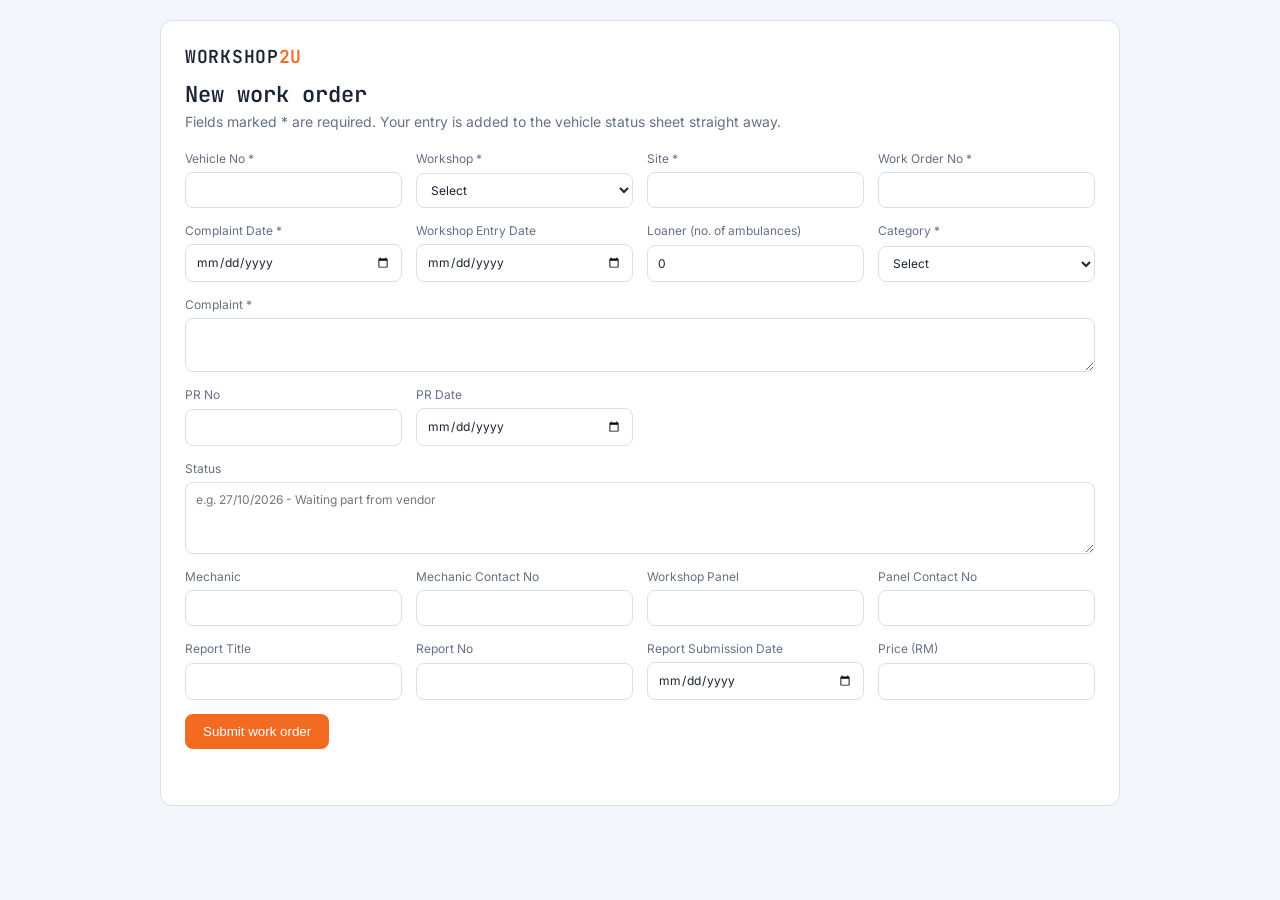
<file: form-3.html>
<!DOCTYPE html>
<html lang="en">
<head>
<meta charset="utf-8">
<meta name="viewport" content="width=device-width,initial-scale=1">
<title>Workshop2U | New work order</title>
<link rel="preconnect" href="https://fonts.googleapis.com">
<link href="https://fonts.googleapis.com/css2?family=Inter:wght@400;500;600&family=JetBrains+Mono:wght@600&display=swap" rel="stylesheet">
<style>
:root{--ink:#1c2433;--mute:#667085;--line:#d9e0ea;--accent:#f26b21;--g:#2fb67c;--r:#e5484d}
*{box-sizing:border-box}
body{margin:0;font:14px/1.5 'Inter',system-ui,sans-serif;color:var(--ink);background:#f3f6fa;padding:20px}
.card{max-width:960px;margin:auto;background:#fff;border:1px solid var(--line);border-radius:12px;padding:24px}
.logo{font:600 18px 'JetBrains Mono',monospace;letter-spacing:.04em}.logo span{color:var(--accent)}
h1{font:600 22px 'JetBrains Mono',monospace;margin:12px 0 2px}
p{color:var(--mute);margin:0 0 18px}
form{display:grid;grid-template-columns:repeat(4,1fr);gap:14px}
label{display:grid;gap:4px;font-size:12px;color:var(--mute)}
.full{grid-column:1/-1}
input,select,textarea{font:inherit;color:var(--ink);padding:8px 10px;border:1px solid var(--line);border-radius:8px;min-width:0;background:#fff}
:focus-visible{outline:2px solid #3b82f6;outline-offset:2px}
button{padding:10px 18px;border:0;border-radius:8px;background:var(--accent);color:#fff;font:600 14px inherit;cursor:pointer}
button:disabled{opacity:.6;cursor:wait}
.hp{position:absolute;left:-9999px}
#msg{margin-top:12px;font-weight:500;min-height:1.4em}
#msg.ok{color:var(--g)}#msg.bad{color:var(--r)}
@media(max-width:800px){form{grid-template-columns:1fr 1fr}}
@media(max-width:480px){form{grid-template-columns:1fr}body{padding:10px}.card{padding:16px}}
</style>
</head>
<body>
<div class="card">
  <b class="logo">WORKSHOP<span>2U</span></b>
  <h1>New work order</h1>
  <p>Fields marked * are required. Your entry is added to the vehicle status sheet straight away.</p>
  <form id="woForm">
    <label class="hp" aria-hidden="true">Website<input name="website" tabindex="-1" autocomplete="off"></label>
    <label>Vehicle No *<input name="veh" required></label>
    <label>Workshop *<select name="ws" required><option value="">Select</option><option>WR1</option><option>WR2</option><option>WR3</option></select></label>
    <label>Site *<input name="site" required></label>
    <label>Work Order No *<input name="wo" required></label>
    <label>Complaint Date *<input name="cdate" type="date" required></label>
    <label>Workshop Entry Date<input name="edate" type="date"></label>
    <label>Loaner (no. of ambulances)<input name="loan" type="number" min="0" value="0"></label>
    <label>Category *<select name="cat" id="catSel" required></select></label>
    <label class="full">Complaint *<textarea name="complaint" rows="2" required></textarea></label>
    <label>PR No<input name="prNo"></label>
    <label>PR Date<input name="prDate" type="date"></label>
    <label class="full">Status<textarea name="status" rows="3" placeholder="e.g. 27/10/2026 - Waiting part from vendor"></textarea></label>
    <label>Mechanic<input name="mech"></label>
    <label>Mechanic Contact No<input name="mechTel" type="tel"></label>
    <label>Workshop Panel<input name="panel"></label>
    <label>Panel Contact No<input name="panelTel" type="tel"></label>
    <label>Report Title<input name="rTitle"></label>
    <label>Report No<input name="rNo"></label>
    <label>Report Submission Date<input name="rDate" type="date"></label>
    <label>Price (RM)<input name="price" type="number" step="0.01" min="0"></label>
    <div class="full"><button id="saveBtn">Submit work order</button><div id="msg" role="status"></div></div>
  </form>
</div>
<script>
/* Paste the same Apps Script web app URL used in script.js. FORM_KEY must match the script property of the same name (optional). */
const API_URL = 'PASTE_YOUR_APPS_SCRIPT_WEB_APP_URL_HERE';
const FORM_KEY = '';
const CATS = ['Engine','Aircond System','Transmission System','Steering System','Door','Wiring','Wheel System','Tyre','Exhaust System','Electronic System','Radio','PPM','Gearbox','Clutch','Immobiliser','Others','Multiple Issues'];
document.getElementById('catSel').innerHTML = '<option value="">Select</option>' + CATS.map(c => `<option>${c}</option>`).join('');
document.getElementById('woForm').onsubmit = async e => {
  e.preventDefault();
  const b = document.getElementById('saveBtn'), m = document.getElementById('msg');
  b.disabled = true; b.textContent = 'Submitting...'; m.className = ''; m.textContent = '';
  try {
    if (API_URL.startsWith('PASTE')) throw new Error('API_URL is not set in form.html.');
    const res = await fetch(API_URL, { method: 'POST', body: JSON.stringify({ action: 'submit', formKey: FORM_KEY, row: Object.fromEntries(new FormData(e.target)) }) });
    const j = await res.json();
    if (!j.ok) throw new Error(j.error);
    m.className = 'ok'; m.textContent = 'Submitted. The work order has been added to the sheet.'; e.target.reset();
  } catch (err) { m.className = 'bad'; m.textContent = 'Could not submit: ' + err.message; }
  b.disabled = false; b.textContent = 'Submit work order';
};
</script>
</body>
</html>
</file>
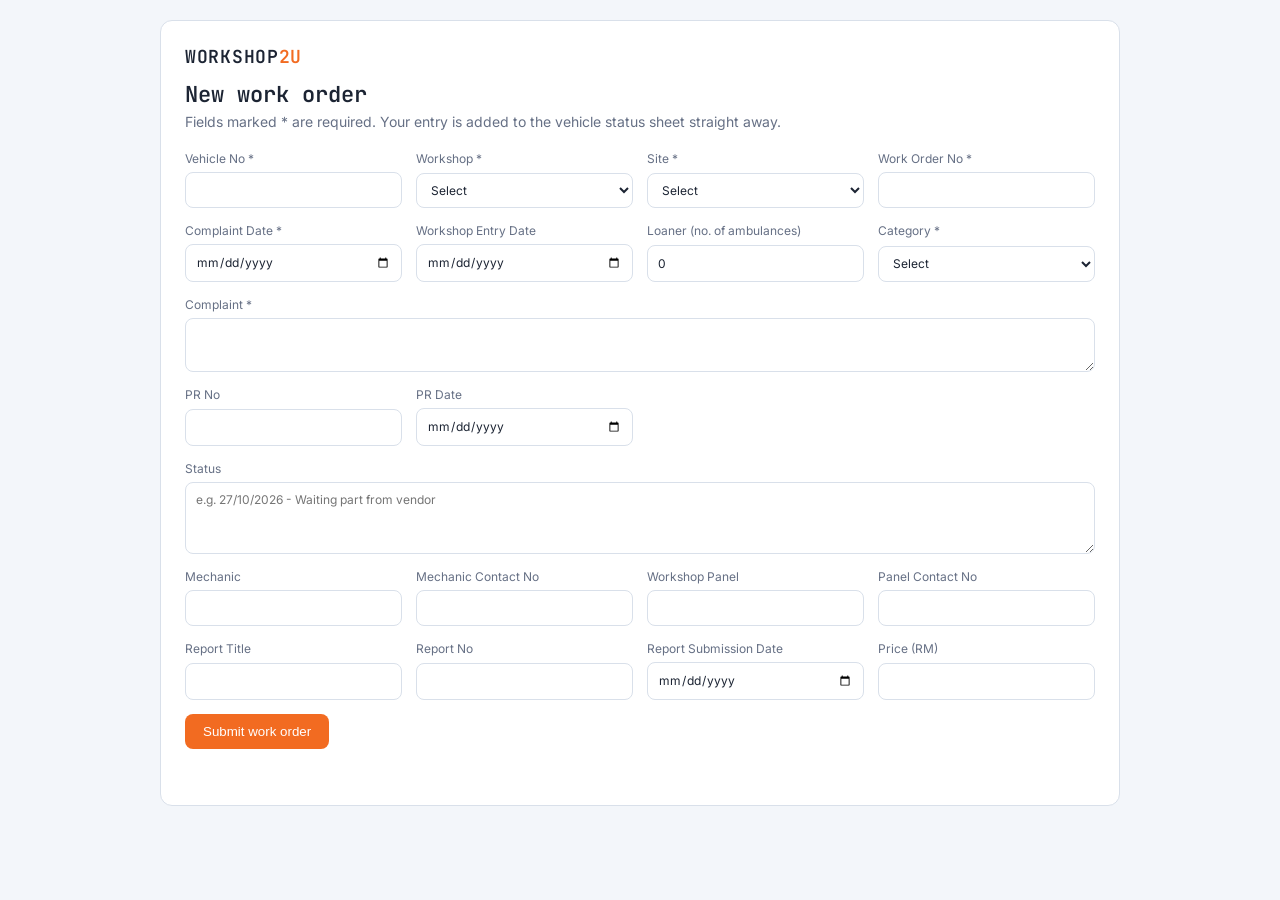
<file: form.html>
<!DOCTYPE html>
<html lang="en">
<head>
<meta charset="utf-8">
<meta name="viewport" content="width=device-width,initial-scale=1">
<title>Workshop2U | New work order</title>
<link rel="preconnect" href="https://fonts.googleapis.com">
<link href="https://fonts.googleapis.com/css2?family=Inter:wght@400;500;600&family=JetBrains+Mono:wght@600&display=swap" rel="stylesheet">
<style>
:root{--ink:#1c2433;--mute:#667085;--line:#d9e0ea;--accent:#f26b21;--g:#2fb67c;--r:#e5484d}
*{box-sizing:border-box}
body{margin:0;font:14px/1.5 'Inter',system-ui,sans-serif;color:var(--ink);background:#f3f6fa;padding:20px}
.card{max-width:960px;margin:auto;background:#fff;border:1px solid var(--line);border-radius:12px;padding:24px}
.logo{font:600 18px 'JetBrains Mono',monospace;letter-spacing:.04em}.logo span{color:var(--accent)}
h1{font:600 22px 'JetBrains Mono',monospace;margin:12px 0 2px}
p{color:var(--mute);margin:0 0 18px}
form{display:grid;grid-template-columns:repeat(4,1fr);gap:14px}
label{display:grid;gap:4px;font-size:12px;color:var(--mute)}
.full{grid-column:1/-1}
input,select,textarea{font:inherit;color:var(--ink);padding:8px 10px;border:1px solid var(--line);border-radius:8px;min-width:0;background:#fff}
:focus-visible{outline:2px solid #3b82f6;outline-offset:2px}
button{padding:10px 18px;border:0;border-radius:8px;background:var(--accent);color:#fff;font:600 14px inherit;cursor:pointer}
button:disabled{opacity:.6;cursor:wait}
.hp{position:absolute;left:-9999px}
#msg{margin-top:12px;font-weight:500;min-height:1.4em}
#msg.ok{color:var(--g)}#msg.bad{color:var(--r)}
@media(max-width:800px){form{grid-template-columns:1fr 1fr}}
@media(max-width:480px){form{grid-template-columns:1fr}body{padding:10px}.card{padding:16px}}
</style>
</head>
<body>
<div class="card">
  <b class="logo">WORKSHOP<span>2U</span></b>
  <h1>New work order</h1>
  <p>Fields marked * are required. Your entry is added to the vehicle status sheet straight away.</p>
  <form id="woForm">
    <label class="hp" aria-hidden="true">Website<input name="website" tabindex="-1" autocomplete="off"></label>
    <label>Vehicle No *<input name="veh" required></label>
    <label>Workshop *<select name="ws" required><option value="">Select</option><option>WR1</option><option>WR2</option><option>WR3</option></select></label>
    <label>Site *<select name="site" required></select></label>
    <label>Work Order No *<input name="wo" required></label>
    <label>Complaint Date *<input name="cdate" type="date" required></label>
    <label>Workshop Entry Date<input name="edate" type="date"></label>
    <label>Loaner (no. of ambulances)<input name="loan" type="number" min="0" value="0"></label>
    <label>Category *<select name="cat" id="catSel" required></select></label>
    <label class="full">Complaint *<textarea name="complaint" rows="2" required></textarea></label>
    <label>PR No<input name="prNo"></label>
    <label>PR Date<input name="prDate" type="date"></label>
    <label class="full">Status<textarea name="status" rows="3" placeholder="e.g. 27/10/2026 - Waiting part from vendor"></textarea></label>
    <label>Mechanic<input name="mech"></label>
    <label>Mechanic Contact No<input name="mechTel" type="tel"></label>
    <label>Workshop Panel<input name="panel"></label>
    <label>Panel Contact No<input name="panelTel" type="tel"></label>
    <label>Report Title<input name="rTitle"></label>
    <label>Report No<input name="rNo"></label>
    <label>Report Submission Date<input name="rDate" type="date"></label>
    <label>Price (RM)<input name="price" type="number" step="0.01" min="0"></label>
    <div class="full"><button id="saveBtn">Submit work order</button><div id="msg" role="status"></div></div>
  </form>
</div>
<script src="config.js"></script>
<script>
/* API_URL, FORM_KEY and the site list come from config.js (keep it in the same folder). */
const API_URL = CONFIG.API_URL, FORM_KEY = CONFIG.FORM_KEY;
document.querySelector('[name=site]').innerHTML = '<option value="">Select</option>' + CONFIG.SITES.map(s => `<option>${s}</option>`).join('');
const CATS = ['Engine','Aircond System','Transmission System','Steering System','Door','Wiring','Wheel System','Tyre','Exhaust System','Electronic System','Radio','PPM','Gearbox','Clutch','Immobiliser','Others','Multiple Issues'];
document.getElementById('catSel').innerHTML = '<option value="">Select</option>' + CATS.map(c => `<option>${c}</option>`).join('');
document.getElementById('woForm').onsubmit = async e => {
  e.preventDefault();
  const b = document.getElementById('saveBtn'), m = document.getElementById('msg');
  b.disabled = true; b.textContent = 'Submitting...'; m.className = ''; m.textContent = '';
  try {
    if (API_URL.startsWith('PASTE')) throw new Error('API_URL is not set in form.html.');
    const res = await fetch(API_URL, { method: 'POST', body: JSON.stringify({ action: 'submit', formKey: FORM_KEY, row: Object.fromEntries(new FormData(e.target)) }) });
    const j = await res.json();
    if (!j.ok) throw new Error(j.error);
    m.className = 'ok'; m.textContent = 'Submitted. The work order has been added to the sheet.'; e.target.reset();
  } catch (err) { m.className = 'bad'; m.textContent = 'Could not submit: ' + err.message; }
  b.disabled = false; b.textContent = 'Submit work order';
};
</script>
</body>
</html>
</file>
